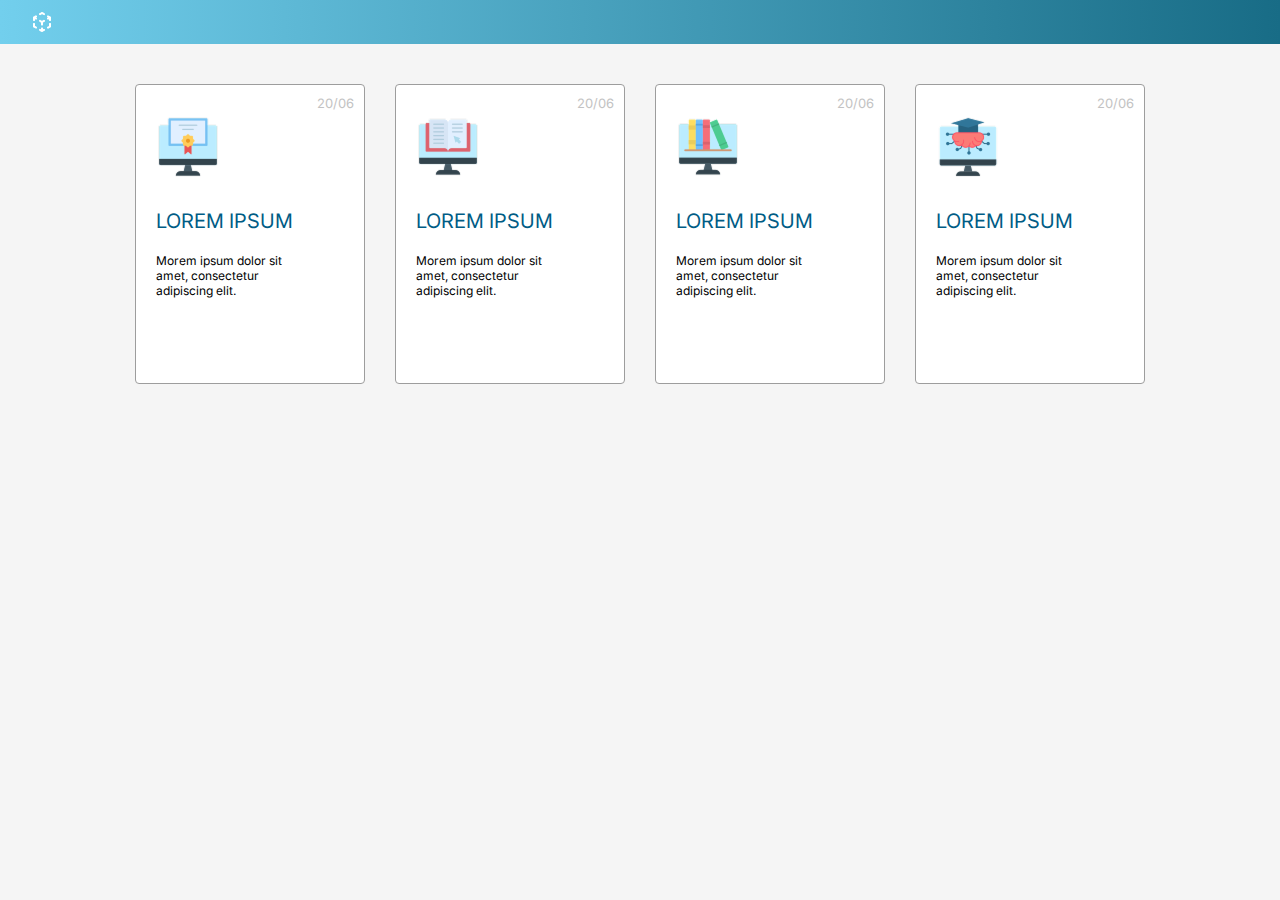
<file: Atividade-Box/index.html>
<!DOCTYPE html>
<html lang="pt-br">

<head>
    <meta charset="UTF-8">
    <meta name="viewport" content="width=device-width, initial-scale=1.0">
    <link rel="stylesheet" href="style.css">
    <title>Atividade - Box CSS</title>
</head>

<body>

    <!-- CABEÇALHO -->

    <header>
        <img class="iconHeader" src="Imagens/Imagem 1.png" alt="Logo">
    </header>

    <!-- CONTEÚDO PRINCIPAL -->

    <main>
        <section>

            <div>
                <span> 20/06 </span>
                <img src="Imagens/Imagem 2.png" alt="Ícone certificado">
                <h2> LOREM IPSUM </h2>
                <p> Morem ipsum dolor sit amet, consectetur adipiscing elit. </p>
            </div>

            <div>
                <span> 20/06 </span>
                <img src="Imagens/Imagem 3.png" alt="Ícone leitura">
                <h2> LOREM IPSUM </h2>
                <p> Morem ipsum dolor sit amet, consectetur adipiscing elit. </p>
            </div>

            <div>
                <span> 20/06 </span>
                <img src="Imagens/Imagem 4.png" alt="Ícone biblioteca">
                <h2> LOREM IPSUM </h2>
                <p> Morem ipsum dolor sit amet, consectetur adipiscing elit. </p>
            </div>

            <div>
                <span> 20/06 </span>
                <img src="Imagens/Imagem 5.png" alt="Ícone aprendendo">
                <h2> LOREM IPSUM </h2>
                <p> Morem ipsum dolor sit amet, consectetur adipiscing elit. </p>
            </div>


        </section>
    </main>
    
</body>
</html>
</file>
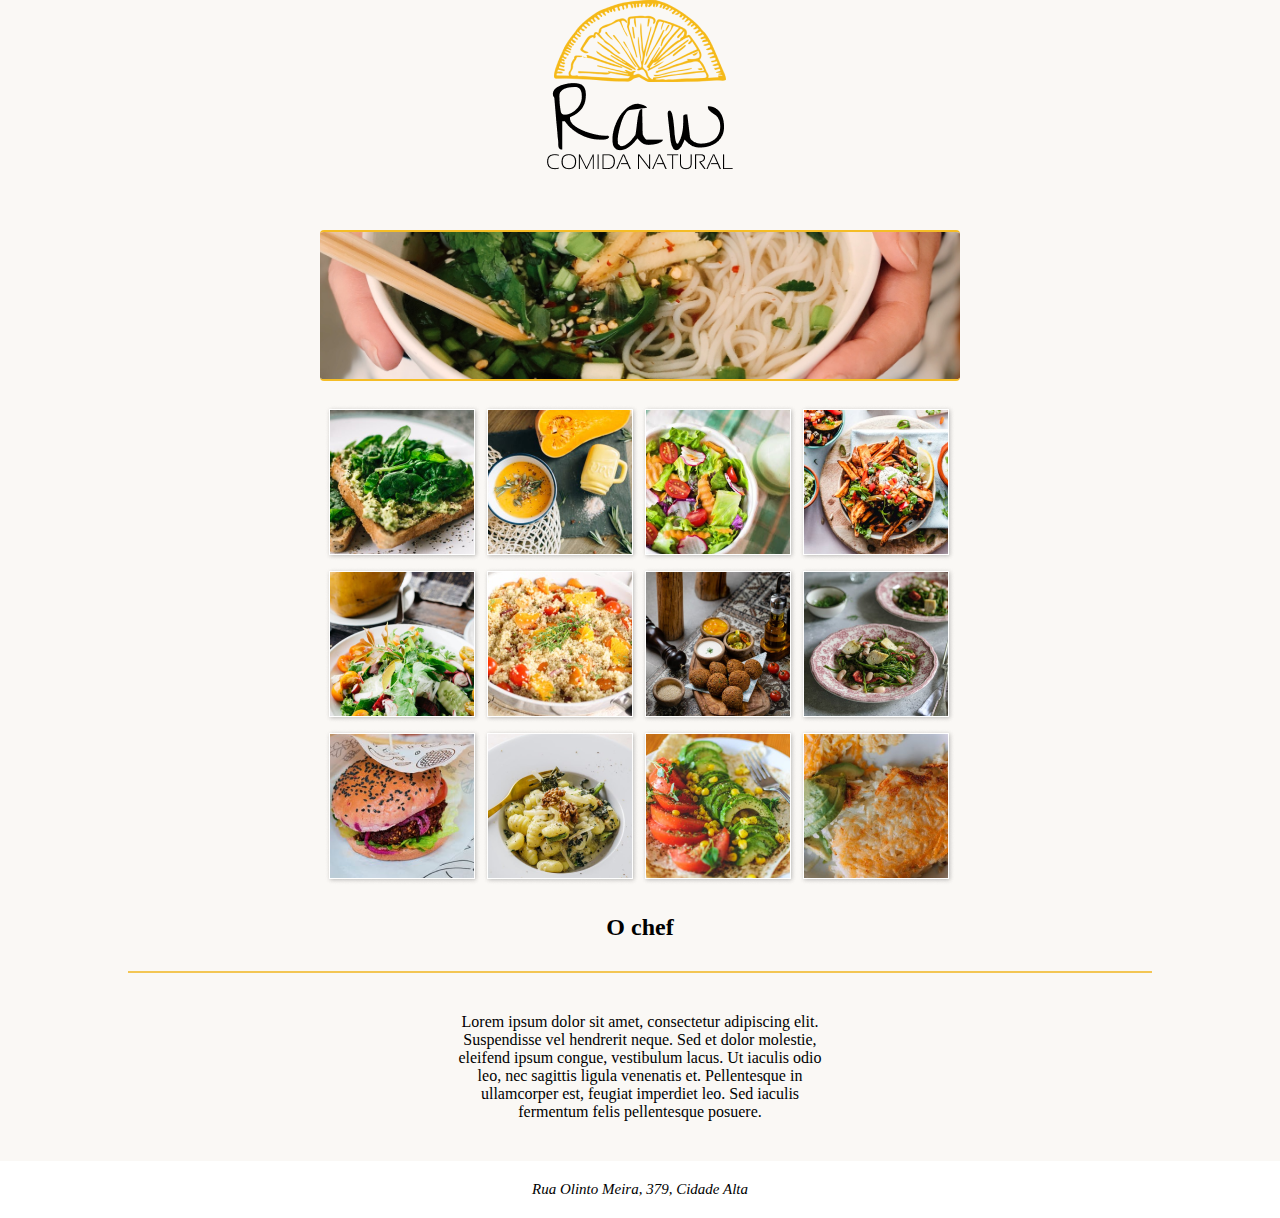
<file: Atividade-SiteRaw/index.html>
<!DOCTYPE html>
<html lang="pt-br">

<head>
    <meta charset="UTF-8">
    <meta http-equiv="X-UA-Compatible" content="IE=edge">
    <meta name="viewport" content="width=device-width, initial-scale=1.0">
    <link rel="stylesheet" href="main.css">
    <title>Site Raw</title>
</head>

<!-- Parte 1: Logo e destaque -->

<body>
    <header>
        <h1> <img src="imagens/logo.png" alt="" id="logo"> </h1>
    </header>

    <section class="destaque">
        <img src="imagens/destaque.png" alt="" class="imagemDestaque">
    </section>

    <!-- Parte 2: Conteúdo principal -->

    <section id="imagens">
        <ul>
            <li> <img src="imagens/comida1.png" alt=""> </li>
            <li> <img src="imagens/comida2.png" alt=""> </li>
            <li> <img src="imagens/comida3.png" alt=""> </li>
            <li> <img src="imagens/comida4.png" alt=""> </li>
            <li> <img src="imagens/comida5.png" alt=""> </li>
            <li> <img src="imagens/comida6.png" alt=""> </li>
            <li> <img src="imagens/comida7.png" alt=""> </li>
            <li> <img src="imagens/comida8.png" alt=""> </li>
            <li> <img src="imagens/comida9.png" alt=""> </li>
            <li> <img src="imagens/comida10.png" alt=""> </li>
            <li> <img src="imagens/comida11.png" alt=""> </li>
            <li> <img src="imagens/comida12.png" alt=""> </li>
        </ul>
    </section>

    <h2> O chef </h2>
    <hr>
    <p>Lorem ipsum dolor sit amet, consectetur adipiscing elit. Suspendisse vel hendrerit neque. Sed et dolor molestie,
        eleifend ipsum congue, vestibulum lacus. Ut iaculis odio leo, nec sagittis ligula venenatis et. Pellentesque in
        ullamcorper est, feugiat imperdiet leo. Sed iaculis fermentum felis pellentesque posuere.</p>

    <!-- Parte 3: Rodapé -->

    <footer> Rua Olinto Meira, 379, Cidade Alta </footer>


</body>

</html>
</file>
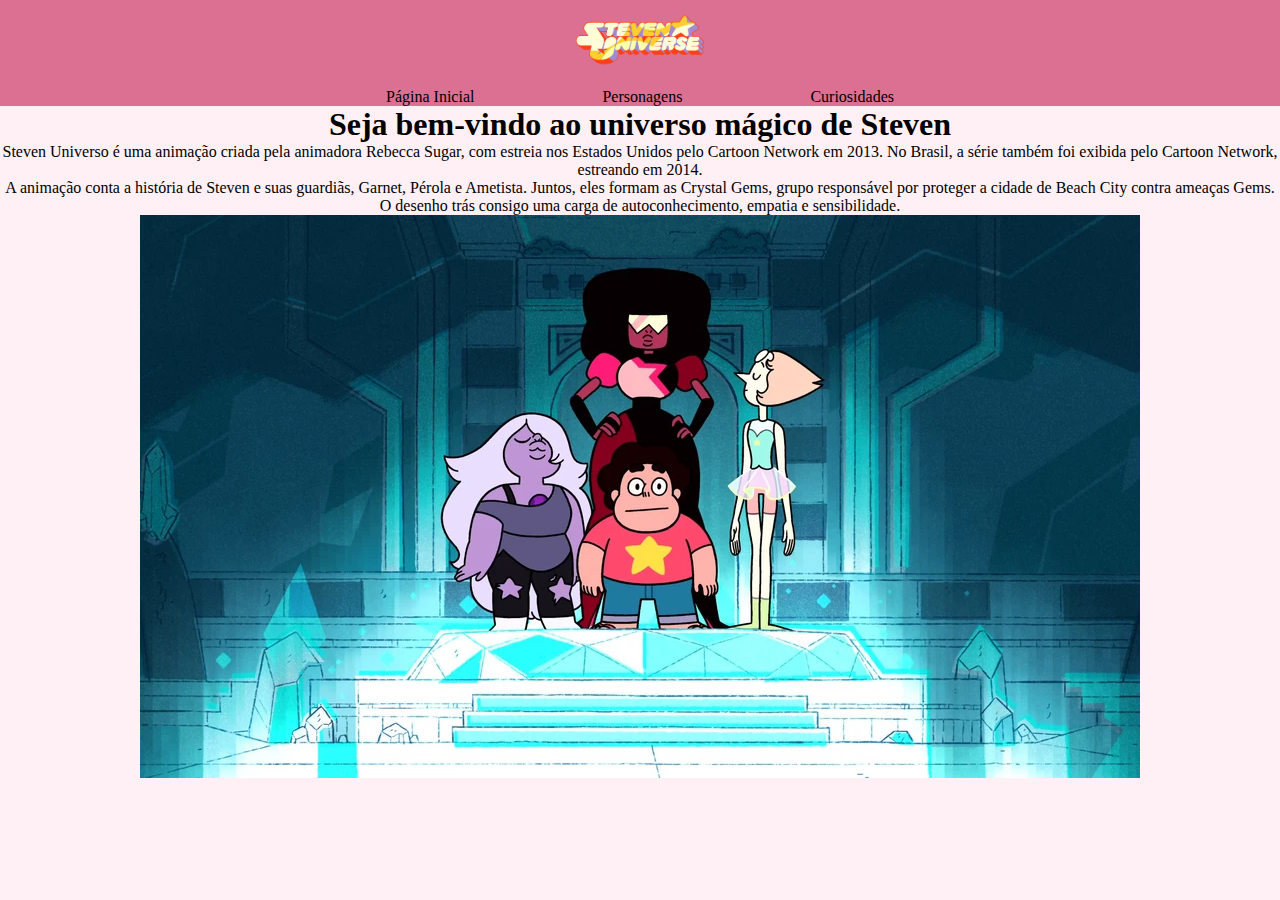
<file: Atividade-StevenUniverso/index.html>
<!DOCTYPE html>
<html lang="pt-br">

<head>
    <meta charset="UTF-8">
    <meta name="viewport" content="width=device-width, initial-scale=1.0">
    <link rel="stylesheet" href="main.css">
    <title>Document</title>
</head>

<body>

    <header>
        <nav>
            <h1> <img id="logoSU" src="Imagens/Logo Steven Universe.png" alt=""> </h1>

            <ol>
                <li>Página Inicial</li>
                <li>Personagens</li>
                <li>Curiosidades</li>
            </ol>

        </nav>
    </header>

    <h1>Seja bem-vindo ao universo mágico de Steven</h1>

    <p>Steven Universo é uma animação criada pela animadora Rebecca Sugar, com estreia nos Estados Unidos pelo Cartoon
        Network em 2013. No Brasil, a série também foi exibida pelo Cartoon Network, estreando em 2014.</p>

    <p>A animação conta a história de Steven e suas guardiãs, Garnet, Pérola e Ametista. Juntos, eles formam as Crystal
        Gems, grupo responsável por proteger a cidade de Beach City contra ameaças Gems. O desenho trás consigo uma
        carga de autoconhecimento, empatia e sensibilidade.</p>

    <img src="Imagens/Imagem 1.webp" alt="">

</body>

</html>
</file>
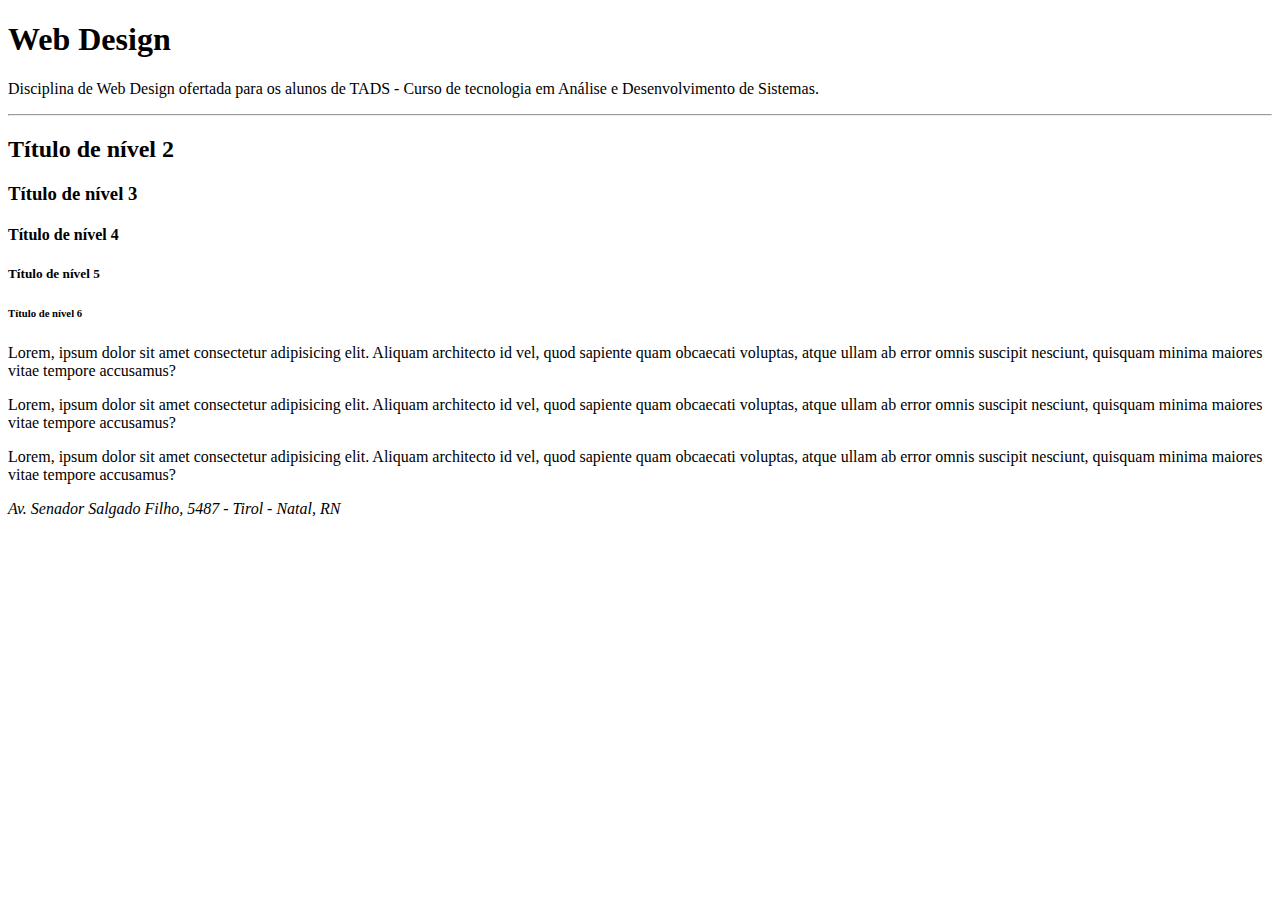
<file: Aula_01/index.html>
<!DOCTYPE html>
<html lang="pt-br">

<head>
    <meta charset="UTF-8">
    <meta http-equiv="X-UA-Compatible" content="IE=edge">
    <meta name="viewport" content="width=device-width, initial-scale=1.0">
    <title>Aula 01 - Títulos</title>
</head>

<body>
    <h1>Web Design</h1> <!-- Adiciona um título de nível 1. -->
    <p>Disciplina de Web Design ofertada para os alunos de TADS - Curso de tecnologia em Análise e Desenvolvimento de
        Sistemas.</p>

    <hr> <!-- Adiciona uma linha horizontal. Utilizada para separar conteúdos. -->

    <h2>Título de nível 2</h2> <!-- Adiciona um título de nível 2. -->
    <h3>Título de nível 3</h3> <!-- Adiciona um título de nível 3. -->
    <h4>Título de nível 4</h4> <!-- Adiciona um título de nível 4. -->
    <h5>Título de nível 5</h5> <!-- Adiciona um título de nível 5. -->
    <h6>Título de nível 6</h6> <!-- Adiciona um título de nível 6. -->

    <!-- Adiciona um parágrafo. -->

    <p>Lorem, ipsum dolor sit amet consectetur adipisicing elit. Aliquam architecto id vel, quod sapiente quam obcaecati
        voluptas, atque ullam ab error omnis suscipit nesciunt, quisquam minima maiores vitae tempore accusamus?</p>

    <p>Lorem, ipsum dolor sit amet consectetur adipisicing elit. Aliquam architecto id vel, quod sapiente quam obcaecati
        voluptas, atque ullam ab error omnis suscipit nesciunt, quisquam minima maiores vitae tempore accusamus?</p>

    <p>Lorem, ipsum dolor sit amet consectetur adipisicing elit. Aliquam architecto id vel, quod sapiente quam obcaecati
        voluptas, atque ullam ab error omnis suscipit nesciunt, quisquam minima maiores vitae tempore accusamus?</p>


    <!-- Tag destinado a inserção de endereços. -->
    <address>
        Av. Senador Salgado Filho, 5487 - Tirol - Natal, RN <br>
    </address>

</body>
</html>
</file>
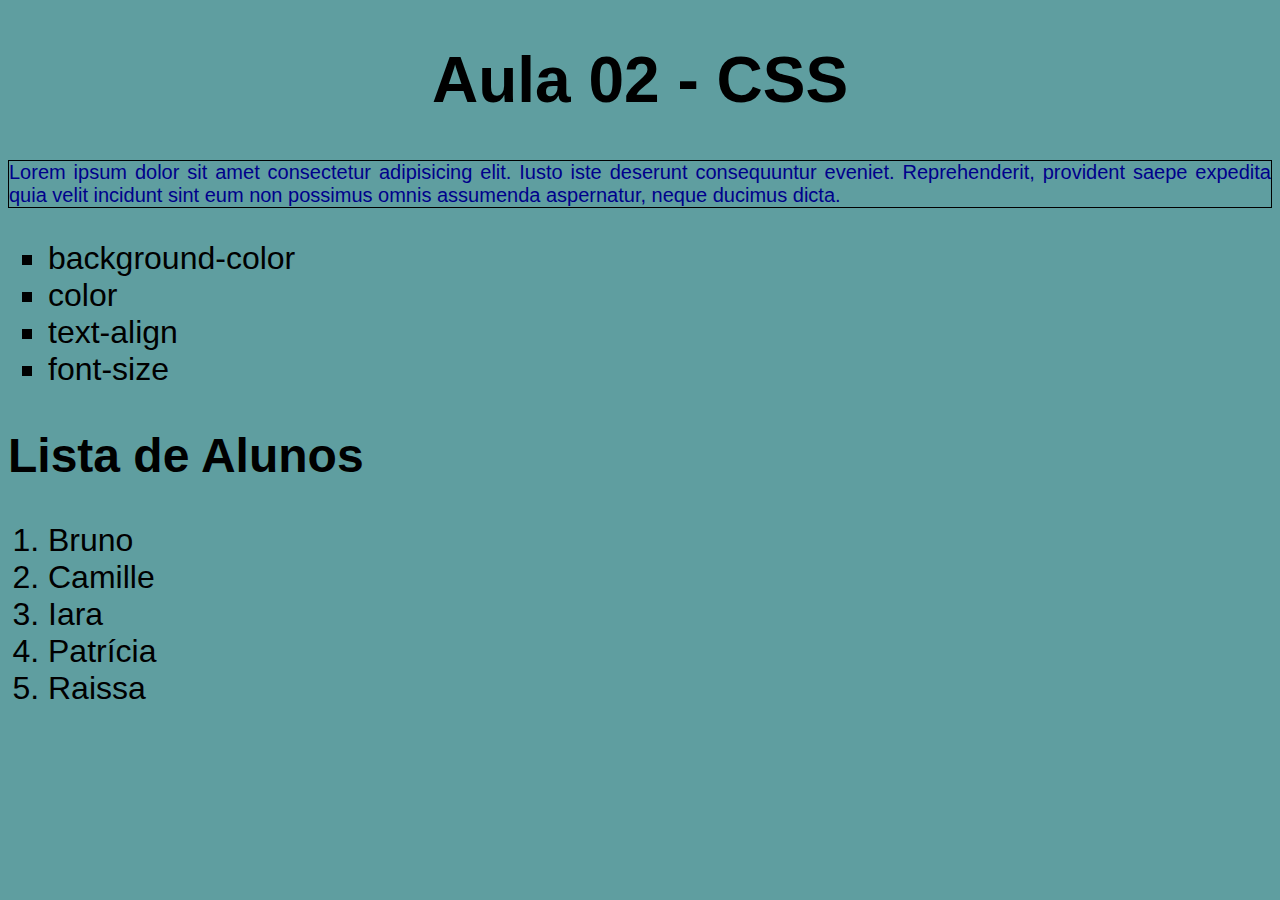
<file: Aula_02/index.html>
<!DOCTYPE html>
<html lang="pt-br">

<head>
    <meta charset="UTF-8">
    <meta name="viewport" content="width=device-width, initial-scale=1.0">
    <link rel="stylesheet" href="main.css">
    <title>Aula 02 - CSS</title>
</head>

<body>
    <h1>Aula 02 - CSS</h1>
    <!--CSS inline-->
    <p style="color: darkblue; border: 1px solid black;"> Lorem ipsum dolor sit amet consectetur adipisicing elit. Iusto iste deserunt consequuntur eveniet. Reprehenderit,
        provident saepe expedita quia velit incidunt sint eum non possimus omnis assumenda aspernatur, neque ducimus
        dicta.</p>

    <ul>
        <li>background-color</li>
        <li>color</li>
        <li>text-align</li>
        <li>font-size</li>
    </ul>

    <h2>Lista de Alunos</h2>

    <ol>
        <li>Bruno</li>
        <li>Camille</li>
        <li>Iara</li>
        <li>Patrícia</li>
        <li>Raissa</li>
    </ol>
</body>
</html>
</file>
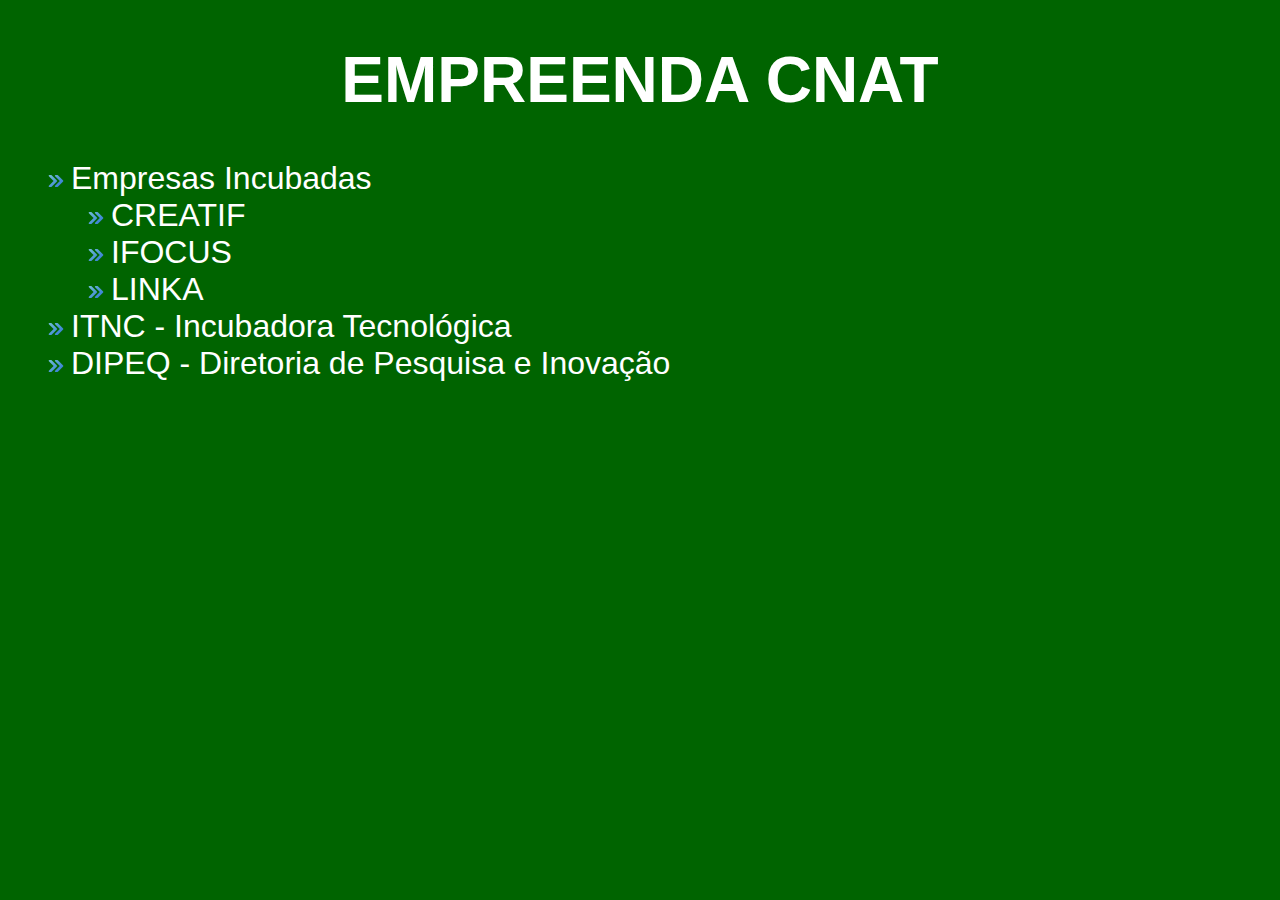
<file: Aula_03/index.html>
<!DOCTYPE html>
<html lang="pt-br">

<head>
    <meta charset="UTF-8">
    <meta http-equiv="X-UA-Compatible" content="IE=edge">
    <meta name="viewport" content="width=device-width, initial-scale=1.0">
    <link rel="stylesheet" href="main.css">
    <title>Aula 03 - Âncoras</title>
</head>

<body>
    <h1><a href="index.html">EMPREENDA CNAT</a></h1>

    <ol>
        <li>Empresas Incubadas
            <ul>
                <li>CREATIF</li>
                <li>IFOCUS</li>
                <li>LINKA</li>
            </ul>
        </li>

        <li><a href="itcn.html">ITNC - Incubadora Tecnológica</a></li>
        <li><a href="dipeq.html">DIPEQ - Diretoria de Pesquisa e Inovação</a></li>
    </ol>
</body>
</html>
</file>
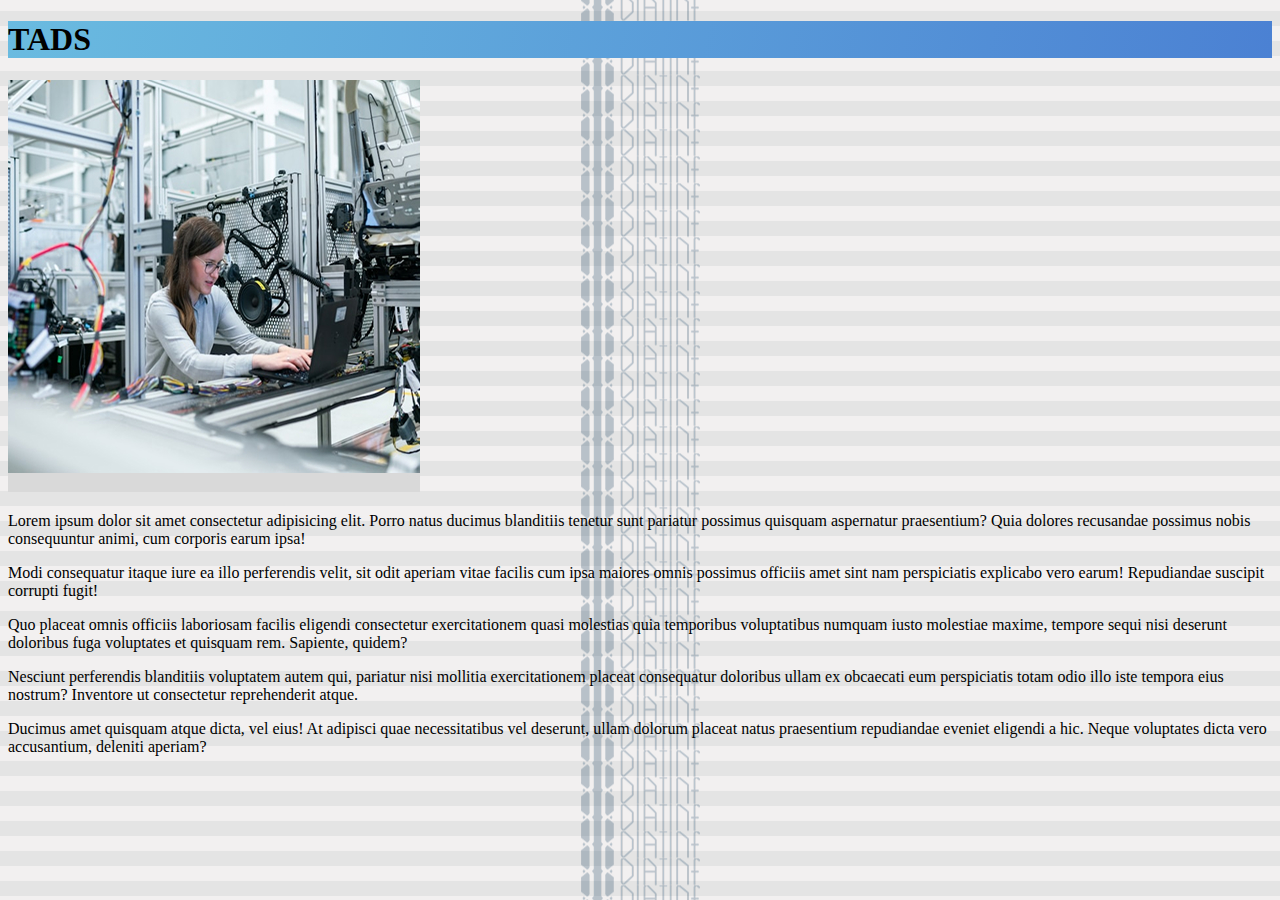
<file: Aula_05/index.html>
<!DOCTYPE html>
<html lang="pt-br">

<head>
    <meta charset="UTF-8">
    <meta http-equiv="X-UA-Compatible" content="IE=edge">
    <meta name="viewport" content="width=device-width, initial-scale=1.0">
    <title>Aula 05 - Background/Responsividade</title>
    <link rel="stylesheet" href="main.css">
</head>

<body>
    <h1>TADS</h1>


    <!-- A tag picture trabalha com responsividade. Será aplicada onde for desejado alteração de imagem, conforme o tamanho do dispositivo. -->
    <!-- Há imagens que servem como decorativas. Isso quer dizer que caso a imagem saia do site, o usário continuará entendendo o conteúdo. -->
    <!-- Obrigatoriamente, dentro da tag picture é necessário ter uma tag img, antes disso deve haver a tag source e as imagens devem ir do maior pra o menor.
         A imagem irá se adequar conforme o tamanho da tela do usuário. -->
    <picture>
        <source srcset="Imagens/destaque-desktop.jpg" media=" (min-width:1500px)">
        <source srcset="Imagens/destaque-tablet.jpg" media=" (min-width:1400px)">
        <img src="Imagens/destaque-mobile.jpg" alt="">
    </picture>

    <p>Lorem ipsum dolor sit amet consectetur adipisicing elit. Porro natus ducimus blanditiis tenetur sunt pariatur
        possimus quisquam aspernatur praesentium? Quia dolores recusandae possimus nobis consequuntur animi, cum
        corporis earum ipsa!</p>

    <p>Modi consequatur itaque iure ea illo perferendis velit, sit odit aperiam vitae facilis cum ipsa maiores omnis
        possimus officiis amet sint nam perspiciatis explicabo vero earum! Repudiandae suscipit corrupti fugit!</p>

    <p>Quo placeat omnis officiis laboriosam facilis eligendi consectetur exercitationem quasi molestias quia temporibus
        voluptatibus numquam iusto molestiae maxime, tempore sequi nisi deserunt doloribus fuga voluptates et quisquam
        rem. Sapiente, quidem?</p>

    <p>Nesciunt perferendis blanditiis voluptatem autem qui, pariatur nisi mollitia exercitationem placeat consequatur
        doloribus ullam ex obcaecati eum perspiciatis totam odio illo iste tempora eius nostrum? Inventore ut
        consectetur reprehenderit atque.</p>

    <p>Ducimus amet quisquam atque dicta, vel eius! At adipisci quae necessitatibus vel deserunt, ullam dolorum placeat
        natus praesentium repudiandae eveniet eligendi a hic. Neque voluptates dicta vero accusantium, deleniti aperiam?
    </p>



</body>

</html>
</file>
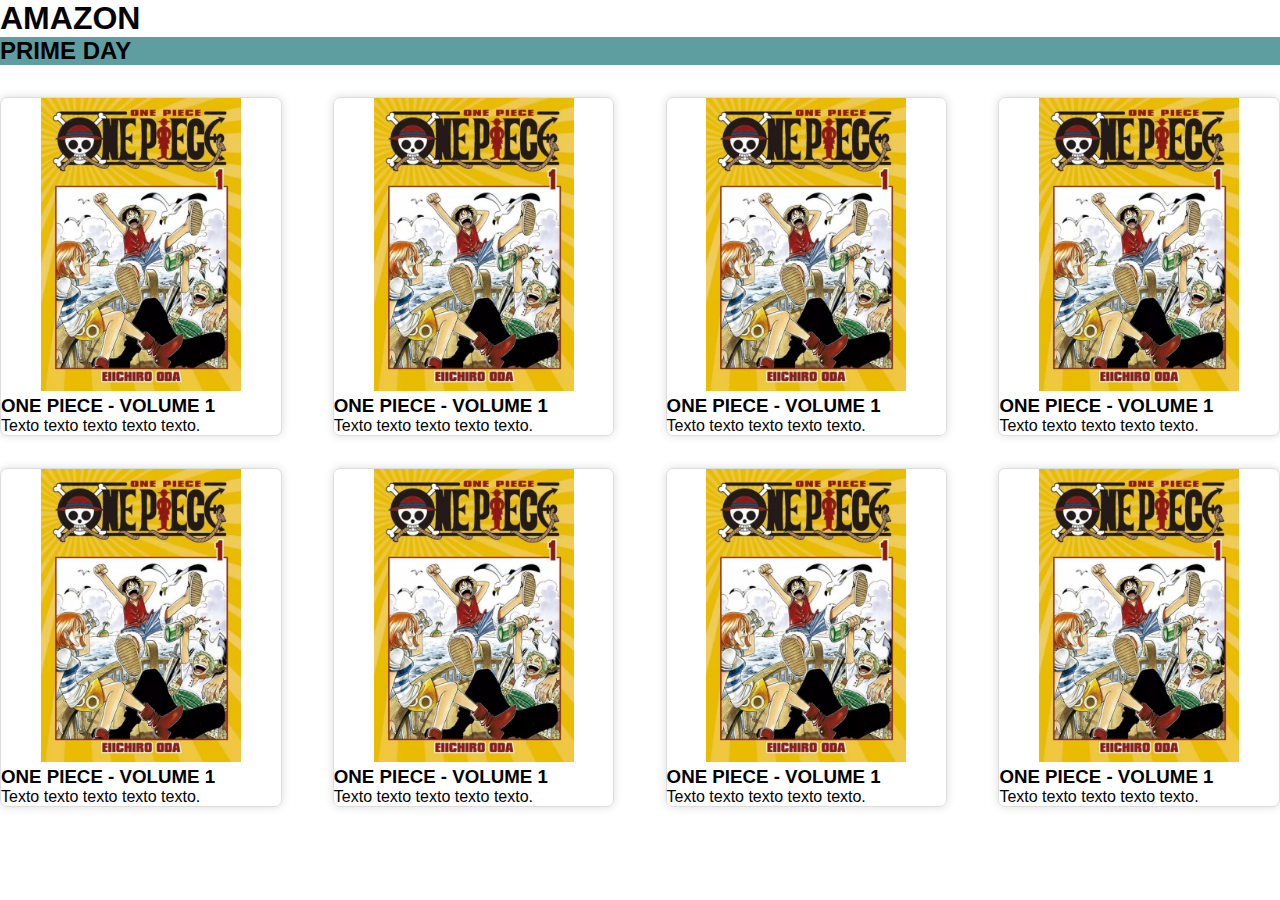
<file: Aula_14/index.html>
<!DOCTYPE html>
<html lang="pt-br">

<head>
    <meta charset="UTF-8">
    <meta http-equiv="X-UA-Compatible" content="IE=edge">
    <meta name="viewport" content="width=device-width, initial-scale=1.0">
    <link rel="stylesheet" href="style.css">
    <title>Aula 14</title>
</head>

<body>

    <header>
        <h1>AMAZON</h1>
    </header>

    <main>
        <section>
            <h2>PRIME DAY</h2>

            <div>
                <figure>
                    <img src="Imagens/Capa Volume 1 OP.jpg" alt="Capa do volume 1 de One Piece">
                </figure>

                <h3>ONE PIECE - VOLUME 1</h3>
                <p>Texto texto texto texto texto.</p>
            </div>

            <div>
                <figure>
                    <img src="Imagens/Capa Volume 1 OP.jpg" alt="Capa do volume 1 de One Piece">
                </figure>

                <h3>ONE PIECE - VOLUME 1</h3>
                <p>Texto texto texto texto texto.</p>
            </div>

            <div>
                <figure>
                    <img src="Imagens/Capa Volume 1 OP.jpg" alt="Capa do volume 1 de One Piece">
                </figure>

                <h3>ONE PIECE - VOLUME 1</h3>
                <p>Texto texto texto texto texto.</p>
            </div>

            <div>
                <figure>
                    <img src="Imagens/Capa Volume 1 OP.jpg" alt="Capa do volume 1 de One Piece">
                </figure>

                <h3>ONE PIECE - VOLUME 1</h3>
                <p>Texto texto texto texto texto.</p>
            </div>

            <div>
                <figure>
                    <img src="Imagens/Capa Volume 1 OP.jpg" alt="Capa do volume 1 de One Piece">
                </figure>

                <h3>ONE PIECE - VOLUME 1</h3>
                <p>Texto texto texto texto texto.</p>
            </div>

            <div>
                <figure>
                    <img src="Imagens/Capa Volume 1 OP.jpg" alt="Capa do volume 1 de One Piece">
                </figure>

                <h3>ONE PIECE - VOLUME 1</h3>
                <p>Texto texto texto texto texto.</p>
            </div>

            <div>
                <figure>
                    <img src="Imagens/Capa Volume 1 OP.jpg" alt="Capa do volume 1 de One Piece">
                </figure>

                <h3>ONE PIECE - VOLUME 1</h3>
                <p>Texto texto texto texto texto.</p>
            </div>

            <div>
                <figure>
                    <img src="Imagens/Capa Volume 1 OP.jpg" alt="Capa do volume 1 de One Piece">
                </figure>

                <h3>ONE PIECE - VOLUME 1</h3>
                <p>Texto texto texto texto texto.</p>
            </div>

        </section>
    </main>
    
</body>
</html>
</file>
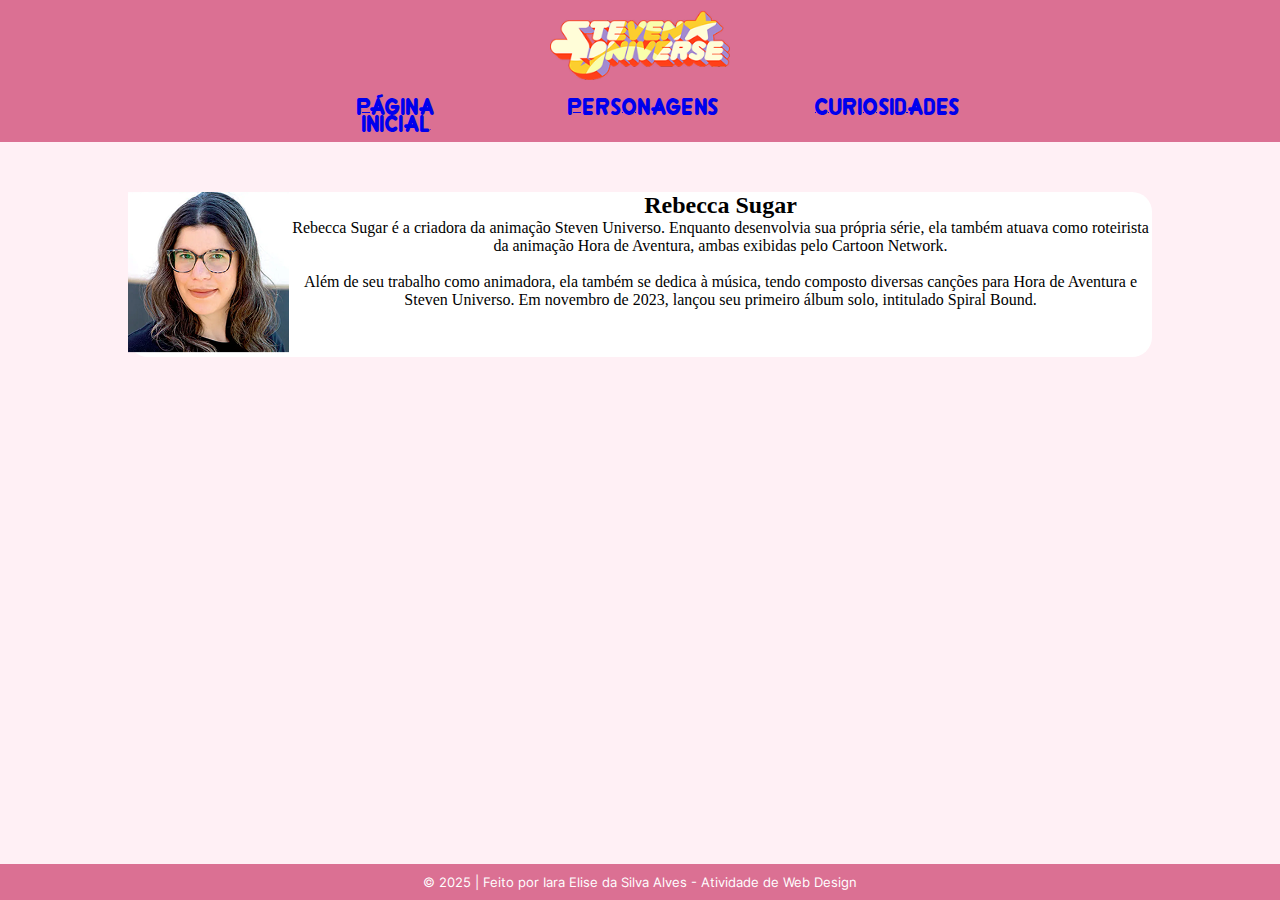
<file: Atividade-StevenUniverso/curiosidades.html>
<!DOCTYPE html>
<html lang="pt-br">

<head>
    <meta charset="UTF-8">
    <meta name="viewport" content="width=device-width, initial-scale=1.0">
    <link rel="stylesheet" href="curiosidades.css">
    <title>Document</title>
</head>

<body>

    <!-- CABEÇALHO -->

    <header>
        <nav>
            <h1> <img id="logoSU" src="Imagens/Logo Steven Universe 1.png" alt=""> </h1>

            <ol>
                <li><a href="./index.html"> Página Inicial </a></li>
                <li> <a href="./personagens.html"> Personagens </a></li>
                <li><a href="./curiosidades.html"> Curiosidades </a></li>
            </ol>
        </nav>
    </header>

    <!-- CONTEÚDO PRINCIPAL -->

    <section class="curiosidades">

        <div class="cardRebecca">

            <figure>
                <img src="Imagens/Imagem 8.png" alt="Imagem da Rebecca Sugar">
            </figure>

            <div class="descricaoRebecca">
                <h2>Rebecca Sugar</h2>

                <p>Rebecca Sugar é a criadora da animação Steven Universo. Enquanto desenvolvia sua própria série, ela
                    também atuava como roteirista da animação Hora de Aventura, ambas exibidas pelo Cartoon Network.</p> <br>

                <p>Além de seu trabalho como animadora, ela também se dedica à música, tendo composto diversas canções
                    para Hora de Aventura e Steven Universo. Em novembro de 2023, lançou seu primeiro álbum solo,
                    intitulado Spiral Bound.</p>
            </div>

        </div>

    </section>

    <!-- RODAPÉ -->
    <footer>
        <p class="textoFooter"> © 2025 | Feito por Iara Elise da Silva Alves - Atividade de Web Design </p>
    </footer>

</body>

</html>
</file>
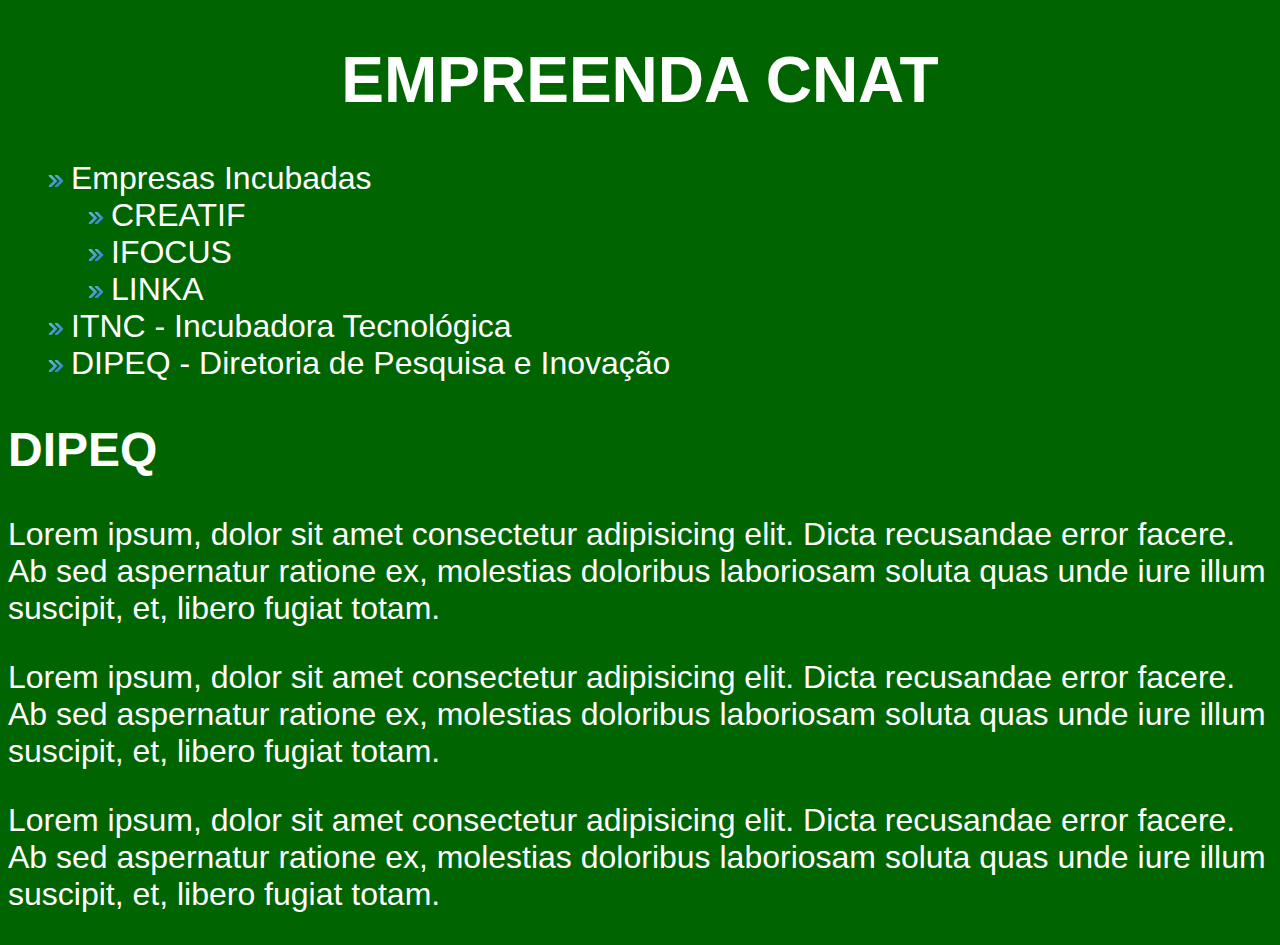
<file: Aula_03/dipeq.html>
<!DOCTYPE html>
<html lang="pt-br">

<head>
    <meta charset="UTF-8">
    <meta http-equiv="X-UA-Compatible" content="IE=edge">
    <meta name="viewport" content="width=device-width, initial-scale=1.0">
    <link rel="stylesheet" href="main.css">
    <title>Aula 03 - Página DIPEQ</title>
</head>

<body>
    <h1><a href="index.html">EMPREENDA CNAT</a></h1>

    <ol>
        <li>Empresas Incubadas
            <ul>
                <li>CREATIF</li>
                <li>IFOCUS</li>
                <li>LINKA</li>
            </ul>
        </li>

        <li><a href="itcn.html">ITNC - Incubadora Tecnológica</a></li>
        <li><a href="dipeq.html">DIPEQ - Diretoria de Pesquisa e Inovação</a></li>
    </ol>

    <h2>DIPEQ</h2>
    <p>Lorem ipsum, dolor sit amet consectetur adipisicing elit. Dicta recusandae error facere. Ab sed aspernatur
        ratione ex, molestias doloribus laboriosam soluta quas unde iure illum suscipit, et, libero fugiat totam.</p>
    
    <p>Lorem ipsum, dolor sit amet consectetur adipisicing elit. Dicta recusandae error facere. Ab sed aspernatur
            ratione ex, molestias doloribus laboriosam soluta quas unde iure illum suscipit, et, libero fugiat totam.</p>

    <p>Lorem ipsum, dolor sit amet consectetur adipisicing elit. Dicta recusandae error facere. Ab sed aspernatur
                ratione ex, molestias doloribus laboriosam soluta quas unde iure illum suscipit, et, libero fugiat totam.</p>
    
</body>
</html>
</file>
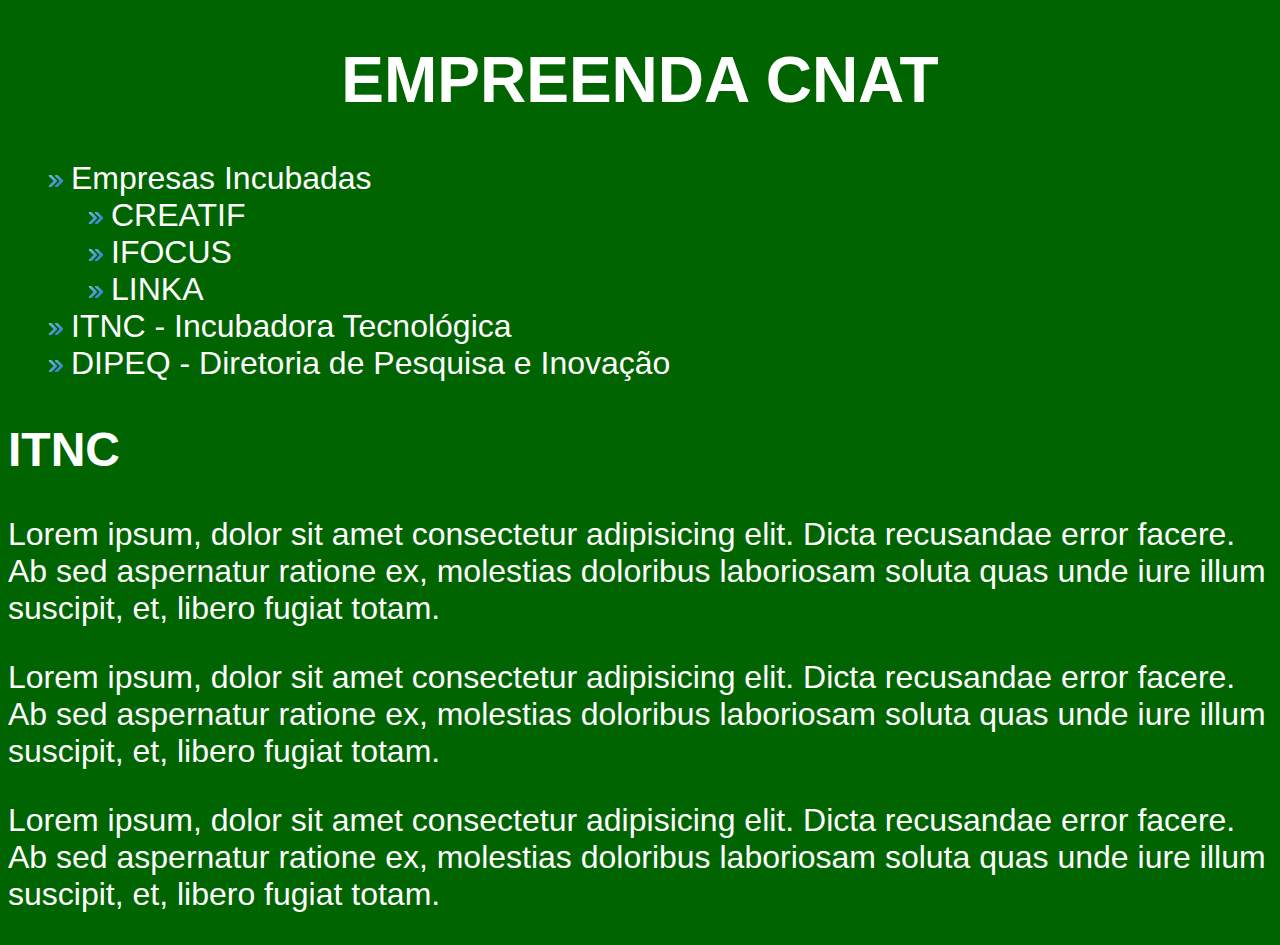
<file: Aula_03/itcn.html>
<!DOCTYPE html>
<html lang="pt-br">

<head>
    <meta charset="UTF-8">
    <meta http-equiv="X-UA-Compatible" content="IE=edge">
    <meta name="viewport" content="width=device-width, initial-scale=1.0">
    <link rel="stylesheet" href="main.css">
    <title>Aula 03 - Página ITNC</title>
</head>

<body>
    <h1><a href="index.html">EMPREENDA CNAT</a></h1>

    <ol>
        <li>Empresas Incubadas
            <ul>
                <li>CREATIF</li>
                <li>IFOCUS</li>
                <li>LINKA</li>
            </ul>
        </li>

        <li><a href="itcn.html">ITNC - Incubadora Tecnológica</a></li>
        <li><a href="dipeq.html">DIPEQ - Diretoria de Pesquisa e Inovação</a></li>
    </ol>

    <h2>ITNC</h2>
    <p>Lorem ipsum, dolor sit amet consectetur adipisicing elit. Dicta recusandae error facere. Ab sed aspernatur
        ratione ex, molestias doloribus laboriosam soluta quas unde iure illum suscipit, et, libero fugiat totam.</p>
    
    <p>Lorem ipsum, dolor sit amet consectetur adipisicing elit. Dicta recusandae error facere. Ab sed aspernatur
            ratione ex, molestias doloribus laboriosam soluta quas unde iure illum suscipit, et, libero fugiat totam.</p>

    <p>Lorem ipsum, dolor sit amet consectetur adipisicing elit. Dicta recusandae error facere. Ab sed aspernatur
                ratione ex, molestias doloribus laboriosam soluta quas unde iure illum suscipit, et, libero fugiat totam.</p>
    
</body>
</html>
</file>
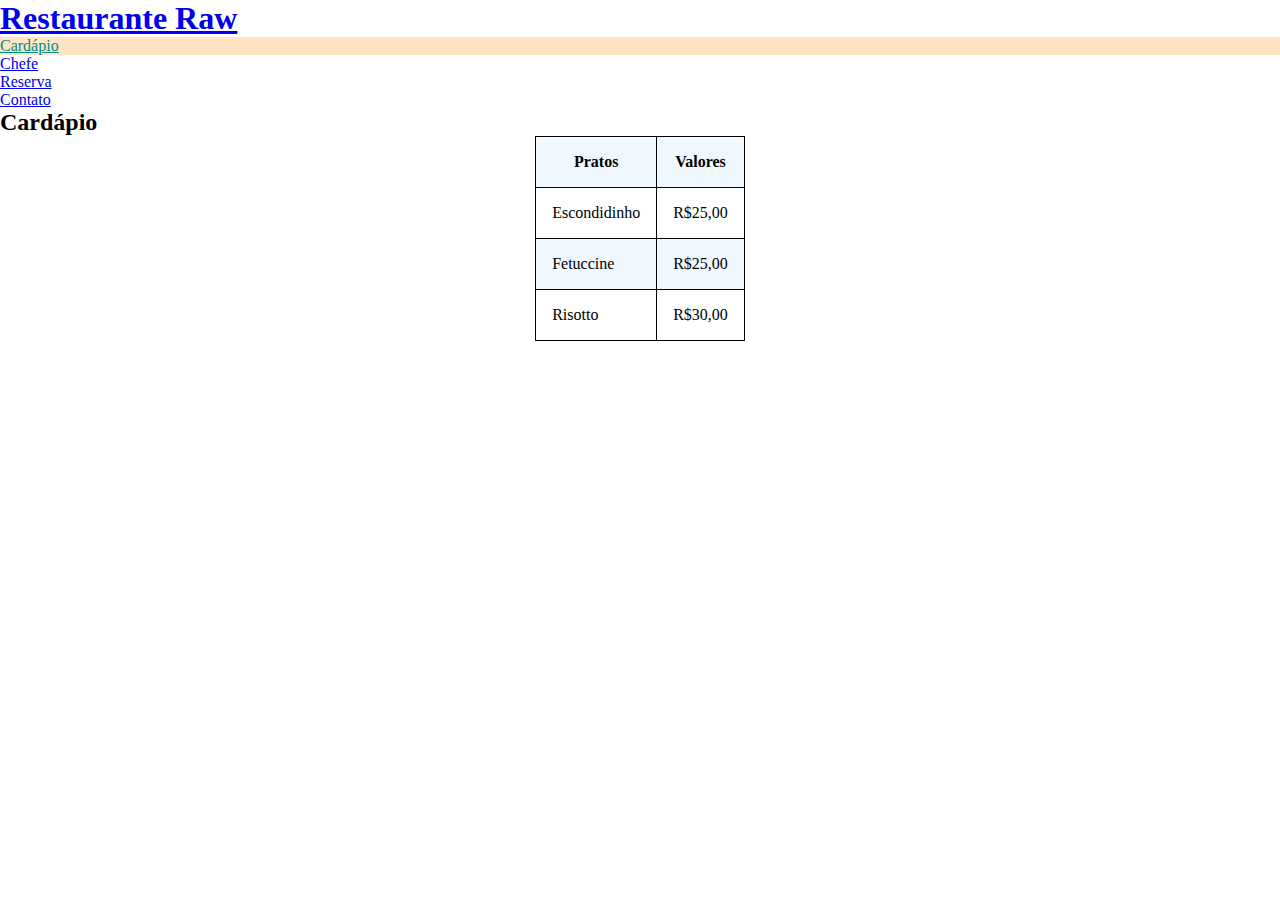
<file: Aula_08/cardapio.html>
<!DOCTYPE html>
<html lang="pt-br">

<head>
    <meta charset="UTF-8">
    <meta http-equiv="X-UA-Compatible" content="IE=edge">
    <meta name="viewport" content="width=device-width, initial-scale=1.0">
    <link rel="stylesheet" href="raw.css">
    <title>Aula 08 - Tabelas</title>
</head>

<body>
    <!-- CABEÇALHO -->
    <header>
        <h1><a href="index.html">Restaurante Raw</a></h1>
        <nav>
            <ol>
                <li class="atual" ><a href="cardapio.html">Cardápio</a></li>
                <li><a href="chefe.html">Chefe</a></li>
                <li><a href="reserva.html">Reserva</a></li>
                <li><a href="contato.html">Contato</a></li>
            </ol>
        </nav>
    </header>

    <!-- CONTEÚDO PRINCIPAL DA PÁGINA-->
    <main>
        <!-- Conteúdo específico da página interna, localizada dentro do main. -->
        <article>
            <h2>Cardápio</h2>

            <!-- table: tabela -->
            <!-- tr: Representa a linha da tabela. -->
            <!-- th: Célula de cabeçalho. -->
            <!-- td: Célula de dados. -->
            <!-- Tags para organização da tabela: thead, tbody, tfoot.-->

            <table>
                <tr>
                    <th>Pratos</th>
                    <th>Valores</th>
                </tr>

                <tr>
                    <td>Escondidinho</td>
                    <td>R$25,00</td>
                </tr>

                <tr>
                    <td>Fetuccine</td>
                    <td>R$25,00</td>
                </tr>

                <tr>
                    <td>Risotto</td>
                    <td>R$30,00</td>
                </tr>
            </table>
        </article>

        <!-- Conteúdo relacionado ao da página principal. -->
        <!--<aside></aside>-->
    </main>   
</body>
</html>
</file>
<file: Atividade-Box/style.css>
@import url('https://fonts.googleapis.com/css2?family=Inter:ital,opsz,wght@0,14..32,100..900;1,14..32,100..900&display=swap');

* {
    margin: 0;
    padding: 0;
}

/* CABEÇALHO */

body {
    background-color: #f5f5f5;
    font-family: 'Inter', Arial, Helvetica, sans-serif;
}

header {
    align-items: center;
    background: linear-gradient(to right, #72CFED, #186C86);
    display: flex;
    padding: 10px;
}

.iconHeader {
    margin-left: 20px;
}

/* CONTEÚDO PRINCIPAL */

section {
    display: flex;
    flex-wrap: wrap;
    gap: 30px;
    justify-content: center;
    padding: 40px;
}

div {
    background-color: white;
    border: 1px solid #9d9d9d;
    border-radius: 4px;

    box-sizing: border-box;
    height: 300px;
    padding: 10px;
    padding-left: 20px;
    width: 230px;

    text-align: center;
    position: relative;
}

span {
    color: #C3C3C3;
    font-size: 13px;
    position: absolute;
    right: 10px;
    top: 10px;
}

div img {
    display: flex;
    padding-top: 20px;
    width: 64px;
    height: auto;
}

div h2 {
    font-size: 20px;
    font-weight: normal;
    color: #005C85;
    margin-top: 30px;
    margin-bottom: 20px;
    text-align: left;
}

div p {
    color: #000000;
    font-size: 12px;
    height: 45px;
    width: 139px;
    text-align: left;
}
</file>
<file: Atividade-SiteRaw/main.css>
* {
    margin: 0;
    padding: 0;
    text-align: center;
}

body {
    background-color: #faf8f5;
    font-family: Georgia, 'Times New Roman', Times, serif;
}

header {
    text-align: center;
}
  
  .imagemDestaque {
    width: 50%;
    border-top: 2px solid #F5BD26;
    border-bottom: 2px solid #F5BD26;
    border-radius: 4px;
  }

  section ul {
    padding-top: 20px;
    display: flex;
    flex-wrap: wrap;
    gap: 2px;
    width: 50%;
    justify-content: center;
    margin: 0 auto;
    list-style-type: none;

  }

  h2 {
    margin-top: 25px;
  }

  hr {
    border: none;
    height: 2px;
    background-color: #f3c654; 
    width: 80%;                
    margin: 30px auto;         
  }
  

  p {
    width: 30%;                
    margin: 40px auto;         
    font-size: 16px;           
  }
  
  footer {
    background-color: white; 
    padding: 20px;           
    font-style: italic;        
    font-size: 15px;           
  }
</file>
<file: Atividade-StevenUniverso/main.css>
* {
    margin: 0;
    padding: 0;
    text-align: center;
}

body {
    background-color: #FFF0F5;
}

nav {
    background-color: #DB7093;
}

#logoSU {
     width: 10%;
    height: auto;
}

ol {
    display: flex;
    flex-wrap: wrap;
    gap: 20%;
    width: 50%;
    justify-content: center;
    margin: 0 auto;
    list-style-type: none;
}
</file>
<file: Aula_02/main.css>
body {
    background-color: cadetblue;
    font-size: 2em;
    font-family: 'Trebuchet MS', 'Lucida Sans Unicode', 'Lucida Grande', 'Lucida Sans', Arial, sans-serif;
}

h1 {
    text-align: center;
}
p {
    font-size: 20px;
    text-align: justify;
}
ul {
    list-style-type: square;
}
</file>
<file: Aula_03/main.css>
body {
    background-color: darkgreen;
    color: white;
    font-family: Arial, Helvetica, sans-serif;
    font-size: 2em;
}

h1 {
    text-align: center;
}

li {
    list-style-type: square;
    list-style-position: inside;
    list-style-image: url(next.png);
}

a {
    color: white;
}

a:visited {
    color: gray;
}

a:hover {
    background-color: aliceblue;
    color: black;
    transition: 0.5s;
}

a:active {
    color: aquamarine;
}

a:link {
    text-decoration: none;
}
</file>
<file: Aula_05/main.css>
body {
    /*background-image: url(Imagens/bg.png);*/
    background-image: url(Imagens/diatinf.bg.png), url(Imagens/bg.png);
    background-repeat: repeat-y, repeat;
    background-position: center, center;
}

/* background-image: Imagem decorativa. Por padrão, ela irá se repetir horizontalmente e verticalmente, porém é possível configurar seu comportamento. */
/* background-repeat: Configura a maneira da repetição. */
/* background-position: Organiza a posição da imagem. */
/* background-size: cover ---> Define a largura da imagem coforme a largura do dispositivo. */

h1 {
    background-image: linear-gradient(100deg, rgb(106, 187, 224), rgb(75, 129, 211));
}

/* Dentro dos atributos, é possível definir o ângulo do gradiente. */
</file>
<file: Aula_14/style.css>
* {
    margin: 0;
    padding: 0;
    box-sizing: border-box;
}

body {
    font-family: 'Trebuchet MS', 'Lucida Sans Unicode', 'Lucida Grande', 'Lucida Sans', Arial, sans-serif;
}

main {
    margin: 0 auto;
    max-width: 80rem;

    /*  rem: dinamicos de responsasividade. o em ver o tamanhodo texto do elemento anterior. o rem é mais estável e respnsivo.*/
}

section {
    display: flex;
    flex-wrap: wrap;
    justify-content: space-between;
    row-gap: 2rem;
}

section h2 {
    background-color: cadetblue;
    flex-basis: 100%;

/* Faz o subtitulo ocpuar 100% da tela */
/* largura de um item do container flex */
}

section div {
    flex-basis: 22%;
    border: 1px solid #ddd;
    border-radius: 7px;
    box-shadow: 0 0 10px #ddd;

    /* como eu quero 4 cards dentro do container */
}

img {
    width: 200px;
}

figure {
    text-align: center;
}
</file>
<file: Atividade-StevenUniverso/curiosidades.css>
* {
    margin: 0;
    padding: 0;
    text-align: center;
}

@font-face {
    font-family: 'Crewniverse';
    src: url('fontes/crewniverse_font.otf') format('woff2');
    font-weight: normal;
    font-style: normal;
}

@font-face {
    font-family: 'Inter';
    src: url('fontes/Inter-Regular.otf') format('woff2');
    font-weight: normal;
    font-style: normal;
}

@font-face {
    font-family: 'Quenda';
    src: url('fontes/Quenda-Medium.otf') format('woff2');
    font-weight: normal;
    font-style: normal;
}


body {
    background-color: #FFF0F5;
}

/* HEADER */

nav {
    background-color: #DB7093;
    font-family: 'Crewniverse', crewniverse;
}

#logoSU {
    height: auto;
    margin-top: 10px;
    margin-bottom: 10px;
    width: 180px;
}

ol {
    color: white;
    display: flex;
    gap: 15%;
    justify-content: center;
    letter-spacing: 1px;
    list-style-type: none;
    margin: 0 auto;
    padding-bottom: 10px;
    width: 50%;
}

/* MAIN */

.cardRebecca {
    background-color: white;
    border-radius: 20px;
    display: flex;
    margin: 0 auto;
    margin-top: 50px;
    width: 80%;
}

.rebeccaSugar {
    height: auto;
    width: 20%;
    
}

/* FOOTER */

footer {
    background-color: #DB7093;
    bottom: 0;
    color: white;
    font-family: 'Inter', inter;
    font-size: small;
    position: fixed;
    width: 100%;
}

.textoFooter {
    padding-top: 10px;
    padding-bottom: 10px;
}
</file>
<file: Aula_08/raw.css>
* {
    margin: 0;
    padding: 0;
}
li.atual {
    background-color: bisque;
}

.atual {
    background-color: aqua;
}

li.atual a {
    color: darkcyan;
}
table {
    border-collapse: collapse;
    max-width: 70em;
    margin: 0 auto;
}

td, th {
    border: 1px solid black;
    padding: 1em;
}

tr:nth-child(odd) {
    background-color: aliceblue;
}
</file>
